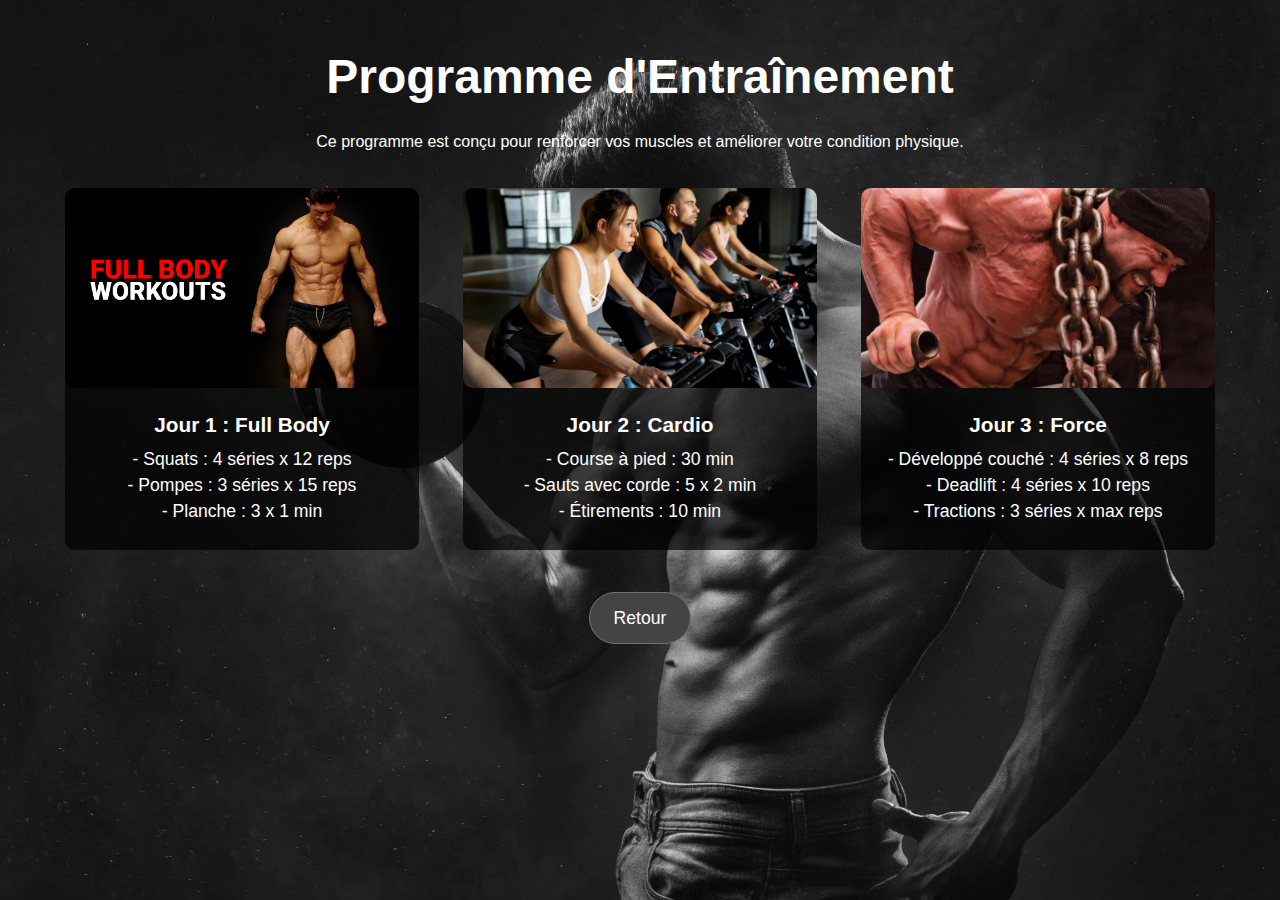
<file: entrainement.html>
<!DOCTYPE html>
<html lang="en">
<head>
    <meta charset="UTF-8">
    <meta name="viewport" content="width=device-width, initial-scale=1.0">
    <title>Programme d'Entraînement</title>
    <link href="https://cdn.jsdelivr.net/npm/bootstrap@5.3.0-alpha3/dist/css/bootstrap.min.css" rel="stylesheet">
    <link rel="stylesheet" href="style2.css">
</head>
<body>
    <div class="container text-center mt-5">
        <h1>Programme d'Entraînement</h1>
        <p class="mt-4">Ce programme est conçu pour renforcer vos muscles et améliorer votre condition physique.</p>

        <div class="row mt-4">
         
            <div class="col-md-4 mb-3">
                <div class="card">
                    <img src="img/FULL-BODY-WORKOUTS.jpg" class="card-img-top" alt="Jour 1">
                    <div class="card-body">
                        <h5 class="card-title">Jour 1 : Full Body</h5>
                        <p class="card-text">
                            - Squats : 4 séries x 12 reps<br>
                            - Pompes : 3 séries x 15 reps<br>
                            - Planche : 3 x 1 min
                        </p>
                    </div>
                </div>
            </div>
            
            <div class="col-md-4 mb-3">
                <div class="card">
                    <img src="img/cardio2.jpg" class="card-img-top" alt="Jour 2">
                    <div class="card-body">
                        <h5 class="card-title">Jour 2 : Cardio</h5>
                        <p class="card-text">
                            - Course à pied : 30 min<br>
                            - Sauts avec corde : 5 x 2 min<br>
                            - Étirements : 10 min
                        </p>
                    </div>
                </div>
            </div>
           
            <div class="col-md-4 mb-3">
                <div class="card">
                    <img src="img/force-1.jpg" class="card-img-top" alt="Jour 3">
                    <div class="card-body">
                        <h5 class="card-title">Jour 3 : Force</h5>
                        <p class="card-text">
                            - Développé couché : 4 séries x 8 reps<br>
                            - Deadlift : 4 séries x 10 reps<br>
                            - Tractions : 3 séries x max reps
                        </p>
                    </div>
                </div>
            </div>
        </div>

        <a href="options.html" class="btn btn-secondary mt-3">Retour</a>
    </div>
</body>
</html>
</file>
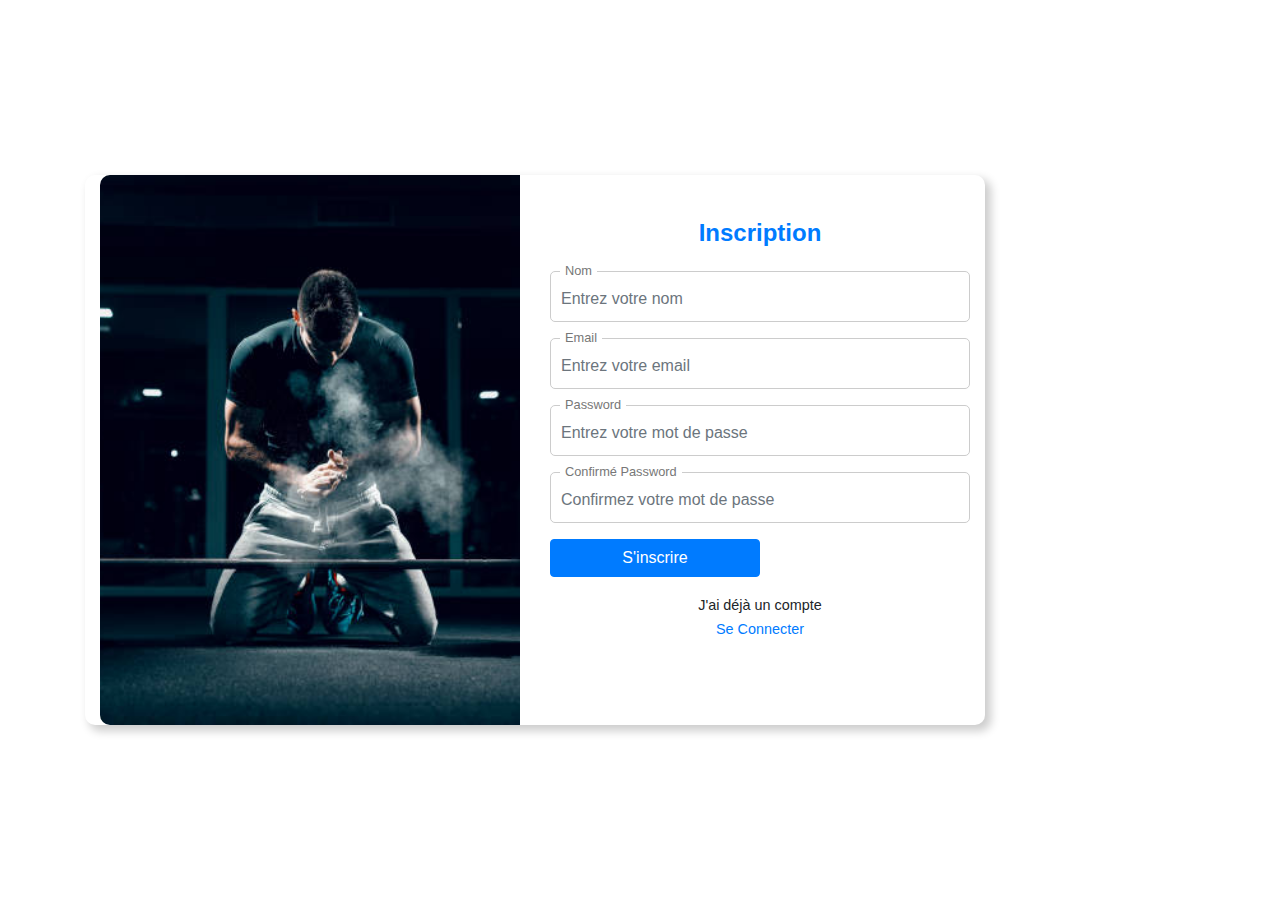
<file: inscription.html>
<!DOCTYPE html>
<html lang="en">
    <head>
        <meta charset="UTF-8">
        <meta http-equiv="X-UA-Compatible" content="IE=edge">
        <meta name="viewport" content="width=device-width, initial-scale=1.0">
        <title>Inscription</title>
        <link rel="stylesheet" href="style1.css">
        <link rel="stylesheet" href="https://cdn.jsdelivr.net/npm/bootstrap@4.0.0/dist/css/bootstrap.min.css" integrity="sha384-Gn5384xqQ1aoWXA+058RXPxPg6fy4IWvTNh0E263XmFcJlSAwiGgFAW/dAiS6JXm" crossorigin="anonymous">
        <script src="https://code.jquery.com/jquery-3.2.1.slim.min.js" integrity="sha384-KJ3o2DKtIkvYIK3UENzmM7KCkRr/rE9/Qpg6aAZGJwFDMVNA/GpGFF93hXpG5KkN" crossorigin="anonymous"></script>
        <script src="https://cdn.jsdelivr.net/npm/popper.js@1.12.9/dist/umd/popper.min.js" integrity="sha384-ApNbgh9B+Y1QKtv3Rn7W3mgPxhU9K/ScQsAP7hUibX39j7fakFPskvXusvfa0b4Q" crossorigin="anonymous"></script>
        <script src="https://cdn.jsdelivr.net/npm/bootstrap@4.0.0/dist/js/bootstrap.min.js" integrity="sha384-JZR6Spejh4U02d8jOt6vLEHfe/JQGiRRSQQxSfFWpi1MquVdAyjUar5+76PVCmYl" crossorigin="anonymous"></script>
    </head>
    <body>
        <div class="container">
            <div class="container main">
                <div class="row">
                    <div class="col-md-6 left">
                        <img src="img/GYM.jpg" alt="" class="img-fluid">
                    </div>
                    <div class="col-md-6 right">
                        <div class="input-box">
                            <header class="text-center text-primary">Inscription</header>
                            <form>
                                <div class="form-group">
                                    <input type="text" id="nom" class="form-control" placeholder="Entrez votre nom" required autocomplete="off">
                                    <label for="nom">Nom</label>
                                </div>
                                <div class="form-group">
                                    <input type="email" id="email" class="form-control" placeholder="Entrez votre email" required autocomplete="off">
                                    <label for="email">Email</label>
                                </div>
                                <div class="form-group">
                                    <input type="password" id="password" class="form-control" placeholder="Entrez votre mot de passe" required autocomplete="off">
                                    <label for="password">Password</label>
                                </div>
                                <div class="form-group">
                                    <input type="password" id="confirm-password" class="form-control" placeholder="Confirmez votre mot de passe" required autocomplete="off">
                                    <label for="confirm-password">Confirmé Password</label>
                                </div>
                                <button class="btn btn-primary col-md-6">S'inscrire</button>
                                <div class="inscription mt-3 text-center">
                                    <span>J'ai déjà un compte<br>
                                        <a href="login.html">Se Connecter</a>
                                    </span>
                                </div>
                            </form>
                        </div>
                    </div>
                </div>
            </div>
        </div>
    </body>
</html>
</file>
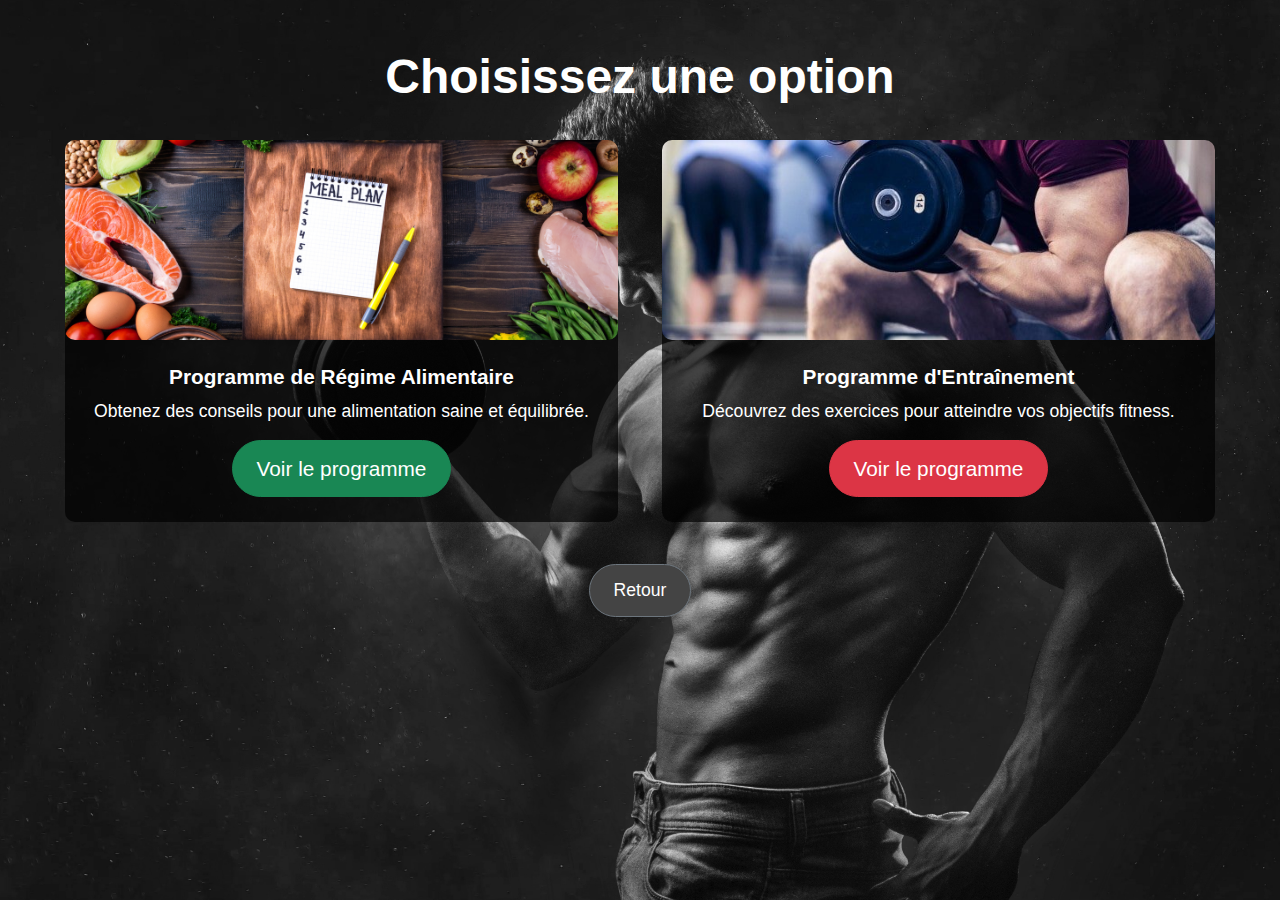
<file: options.html>
<!DOCTYPE html>
<html lang="en">
<head>
    <meta charset="UTF-8">
    <meta name="viewport" content="width=device-width, initial-scale=1.0">
    <title>Options</title>
    <link href="https://cdn.jsdelivr.net/npm/bootstrap@5.3.0-alpha3/dist/css/bootstrap.min.css" rel="stylesheet">
    <link rel="stylesheet" href="style2.css">
</head>
<body>
    <div class="container text-center mt-5">
        <h1 class="mb-4">Choisissez une option</h1>
        <div class="row">
            <div class="col-md-6 mb-3">
                <div class="card">
                    <img src="img/progalim.jpg" class="card-img-top" alt="Régime Alimentaire">
                    <div class="card-body">
                        <h5 class="card-title">Programme de Régime Alimentaire</h5>
                        <p class="card-text">Obtenez des conseils pour une alimentation saine et équilibrée.</p>
                        <a href="regime.html" class="btn btn-success">Voir le programme</a>
                    </div>
                </div>
            </div>
            <div class="col-md-6 mb-3">
                <div class="card">
                    <img src="img/progentrainement.jpg" class="card-img-top" alt="Programme d'Entraînement">
                    <div class="card-body">
                        <h5 class="card-title">Programme d'Entraînement</h5>
                        <p class="card-text">Découvrez des exercices pour atteindre vos objectifs fitness.</p>
                        <a href="entrainement.html" class="btn btn-danger">Voir le programme</a>
                    </div>
                </div>
            </div>
        </div>
        <a href="index.html" class="btn btn-secondary mt-3">Retour</a>
    </div>
</body>
</html>
</file>
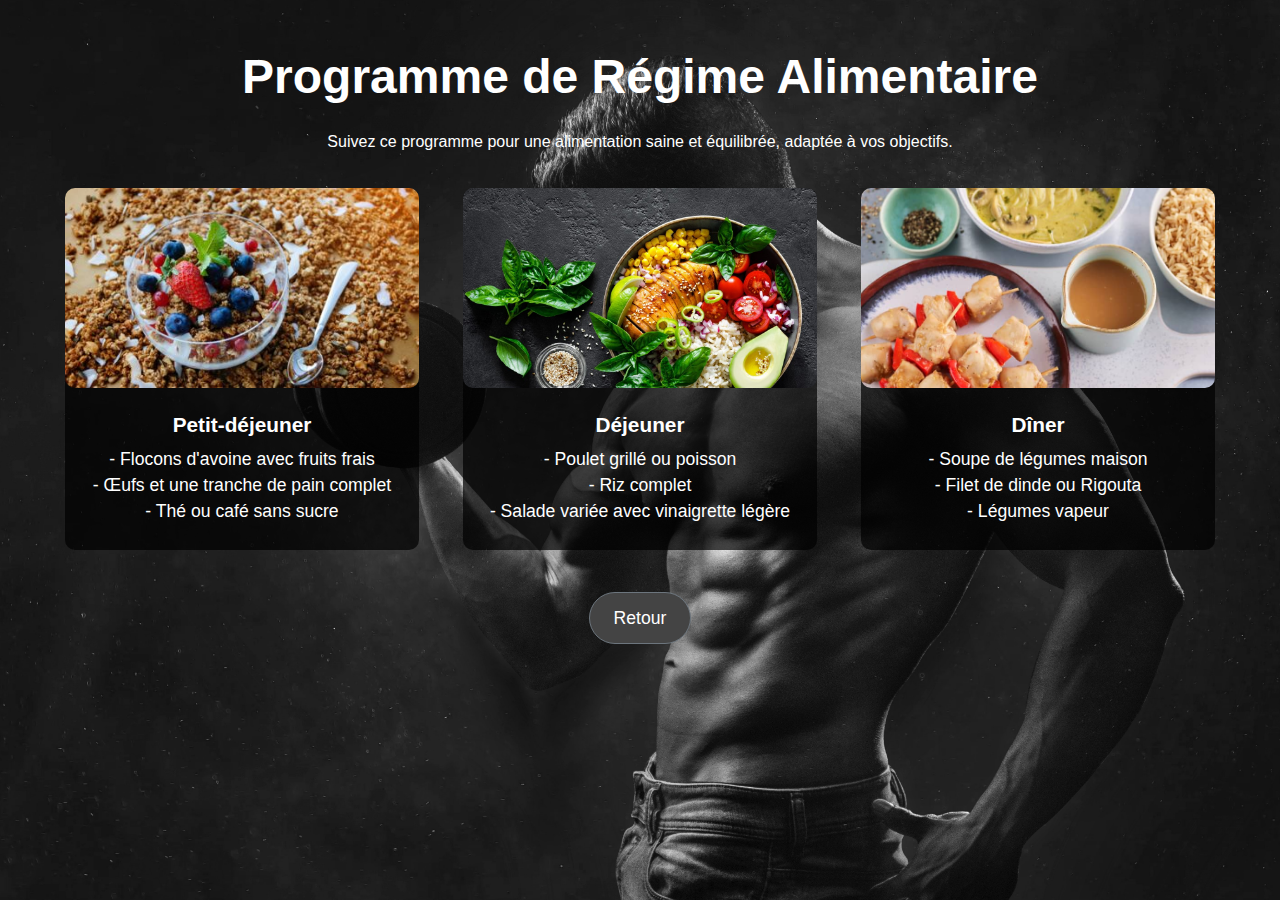
<file: regime.html>
<!DOCTYPE html>
<html lang="en">
<head>
    <meta charset="UTF-8">
    <meta name="viewport" content="width=device-width, initial-scale=1.0">
    <title>Régime Alimentaire</title>
    <link href="https://cdn.jsdelivr.net/npm/bootstrap@5.3.0-alpha3/dist/css/bootstrap.min.css" rel="stylesheet">
    <link rel="stylesheet" href="style2.css">
</head>
<body>
    <div class="container text-center mt-5">
        <h1>Programme de Régime Alimentaire</h1>
        <p class="mt-4">Suivez ce programme pour une alimentation saine et équilibrée, adaptée à vos objectifs.</p>

        <div class="row mt-4">
         
            <div class="col-md-4 mb-3">
                <div class="card">
                    <img src="img/petit-dejeuner.jpeg" class="card-img-top" alt="Petit-déjeuner">
                    <div class="card-body">
                        <h5 class="card-title">Petit-déjeuner</h5>
                        <p class="card-text">
                            - Flocons d'avoine avec fruits frais<br>
                            - Œufs et une tranche de pain complet<br>
                            - Thé ou café sans sucre
                        </p>
                    </div>
                </div>
            </div>
         
            <div class="col-md-4 mb-3">
                <div class="card">
                    <img src="img/Déjeuner.jpg" class="card-img-top" alt="Déjeuner">
                    <div class="card-body">
                        <h5 class="card-title">Déjeuner</h5>
                        <p class="card-text">
                            - Poulet grillé ou poisson<br>
                            - Riz complet <br>
                            - Salade variée avec vinaigrette légère
                        </p>
                    </div>
                </div>
            </div>
         
            <div class="col-md-4 mb-3">
                <div class="card">
                    <img src="img/diner.jpg" class="card-img-top" alt="Dîner">
                    <div class="card-body">
                        <h5 class="card-title">Dîner</h5>
                        <p class="card-text">
                            - Soupe de légumes maison<br>
                            - Filet de dinde ou Rigouta<br>
                            - Légumes vapeur
                        </p>
                    </div>
                </div>
            </div>
        </div>

        <a href="options.html" class="btn btn-secondary mt-3">Retour</a>

    </div>
</body>
</html>
</file>
<file: style2.css>
body {
    font-family: Arial, sans-serif;
    background: url('img/man-holding-black-dumbbell-1229356.jpg') no-repeat center center fixed;
    background-size: cover;
    color: white;
    margin: 0;
    padding: 0;
    overflow-x: hidden; 
    box-sizing: border-box; 
}

h1, h5 {
    font-weight: bold;
}


.card {
    background-color: rgba(0, 0, 0, 0.7);
    border: none;
    color: white;
    border-radius: 10px;
    transition: transform 0.3s ease;
    margin: 10px; 
}

.card:hover {
    transform: scale(1.05);
}

.card-title {
    font-size: 1.2rem;
    font-weight: bold;
}

.card-text {
    font-size: 1rem;
}

.card-body {
    padding: 20px;
}

.card-img-top {
    border-radius: 10px;
    object-fit: cover;
    width: 100%;
    height: 200px;
}


.btn {
    font-size: 1.2rem;
    padding: 10px 20px;
    border-radius: 50px;
    transition: background-color 0.3s ease;
}

.btn:hover {
    background-color: #555;
}

a.btn-secondary {
    margin-top: 30px;
    font-size: 1.1rem;
    background-color: #444;
    padding: 12px 24px;
    border-radius: 50px;
    text-decoration: none;
}

a.btn-secondary:hover {
    background-color: #666;
}


img {
    max-width: 100%;
    height: auto;
}


.container {
    width: 100%;
    max-width: 1200px; 
    margin: 0 auto; 
    padding: 0 15px;
    text-align: center;
    box-sizing: border-box;
}


header {
    background-color: rgba(0, 0, 0, 0.7);
    padding: 20px 0;
}

header h1 {
    font-size: 2.5rem;
}


section {
    padding: 60px 0;
    background-color: rgba(0, 0, 0, 0.5);
    border-radius: 10px;
}

section h1 {
    font-size: 2rem;
    margin-bottom: 30px;
}


.card-columns {
    display: grid;
    grid-template-columns: repeat(auto-fit, minmax(300px, 1fr)); 
    gap: 20px;
    margin: 0 auto;
    padding: 10px;
    box-sizing: border-box;
}


footer {
    background-color: rgba(0, 0, 0, 0.7);
    text-align: center;
    padding: 20px;
    color: white;
    font-size: 0.9rem;
}




@media (max-width: 480px) {
    body {
        font-size: 0.9rem;
    }

    header h1, section h1 {
        font-size: 1.2rem;
    }

    .btn {
        font-size: 0.9rem;
        padding: 6px 12px;
    }

    .card-title {
        font-size: 1rem;
    }

    .card-text {
        font-size: 0.8rem;
    }
}

@media (min-width: 481px) and (max-width: 768px) {
    h1 {
        font-size: 2rem;
    }

    .btn {
        font-size: 1rem;
        padding: 8px 16px;
    }

    .card-body {
        padding: 15px;
    }

    .card-title {
        font-size: 1rem;
    }

    .card-text {
        font-size: 0.9rem;
    }
}


@media (min-width: 769px) and (max-width: 1024px) {
    h1 {
        font-size: 2.5rem;
    }

    .btn {
        font-size: 1.1rem;
        padding: 9px 18px;
    }

    .card-body {
        padding: 18px;
    }

    .card-title {
        font-size: 1.1rem;
    }

    .card-text {
        font-size: 1rem;
    }
}


@media (min-width: 1025px) {
    h1 {
        font-size: 3rem;
    }

    .btn {
        font-size: 1.3rem;
        padding: 12px 24px;
    }

    .card-body {
        padding: 25px;
    }

    .card-title {
        font-size: 1.3rem;
    }

    .card-text {
        font-size: 1.1rem;
    }
}


@media (min-width: 1440px) {
    h1 {
        font-size: 3.5rem;
    }

    .btn {
        font-size: 1.4rem;
        padding: 14px 28px;
    }

    .card-body {
        padding: 30px;
    }

    .card-title {
        font-size: 1.4rem;
    }

    .card-text {
        font-size: 1.2rem;
    }
}
</file>
<file: style1.css>
* {
    font-family: 'Poppins', sans-serif;
    margin: 0;
    padding: 0;
    box-sizing: border-box;
}

.container {
    padding: 0 20px;
}

.container .main {
    display: flex;
    justify-content: space-between;
    align-items: center;
    min-height: 100vh;
    flex-wrap: wrap; 
}

.row {
    width: 900px;
    height: 550px;
    border-radius: 10px;
    background: #ffffff;
    box-shadow: 5px 5px 10px 1px rgba(0, 0, 0, 0.2);
    display: flex;
    flex-wrap: wrap; 
}

.left img {
    border-radius: 10px 0 0 10px;
    height: 100%;
    width: 100%; 
    object-fit: cover; 
}

.right {
    padding: 40px;
    flex: 1; 
    min-width: 300px; 
}

.input-box header {
    font-size: 1.5rem;
    font-weight: bold;
    margin-bottom: 20px;
    text-align: center;
}

.form-group {
    position: relative;
    margin-bottom: 20px;
}

.form-group input {
    width: 100%; 
    padding: 10px;
    padding-top: 15px;
    font-size: 1rem;
    border: 1px solid #ccc;
    border-radius: 5px;
}

.form-group label {
    position: absolute;
    top: -10px;
    left: 10px;
    background: #ffffff;
    padding: 0 5px;
    font-size: 0.8rem;
    color: #777;
}

.inscription span {
    font-size: 0.9rem;
}

.inscription a {
    color: #007bff;
    text-decoration: none;
}

.inscription a:hover {
    text-decoration: underline;
}


@media (max-width: 768px) {
    .row {
        flex-direction: column; 
        height: auto; 
    }

    .left img {
        border-radius: 10px 10px 0 0; 
    }

    .right {
        padding: 20px;
    }

    .input-box header {
        font-size: 1.2rem;
    }
}


@media (max-width: 576px) {
    .row {
        width: 100%;
    }

    .left img {
        height: 200px; 
    }

    .right {
        padding: 15px; 
    }

    .form-group input {
        font-size: 0.9rem; 
    }

    .input-box header {
        font-size: 1rem; 
    }

    .inscription span {
        font-size: 0.8rem; 
    }
}
</file>
